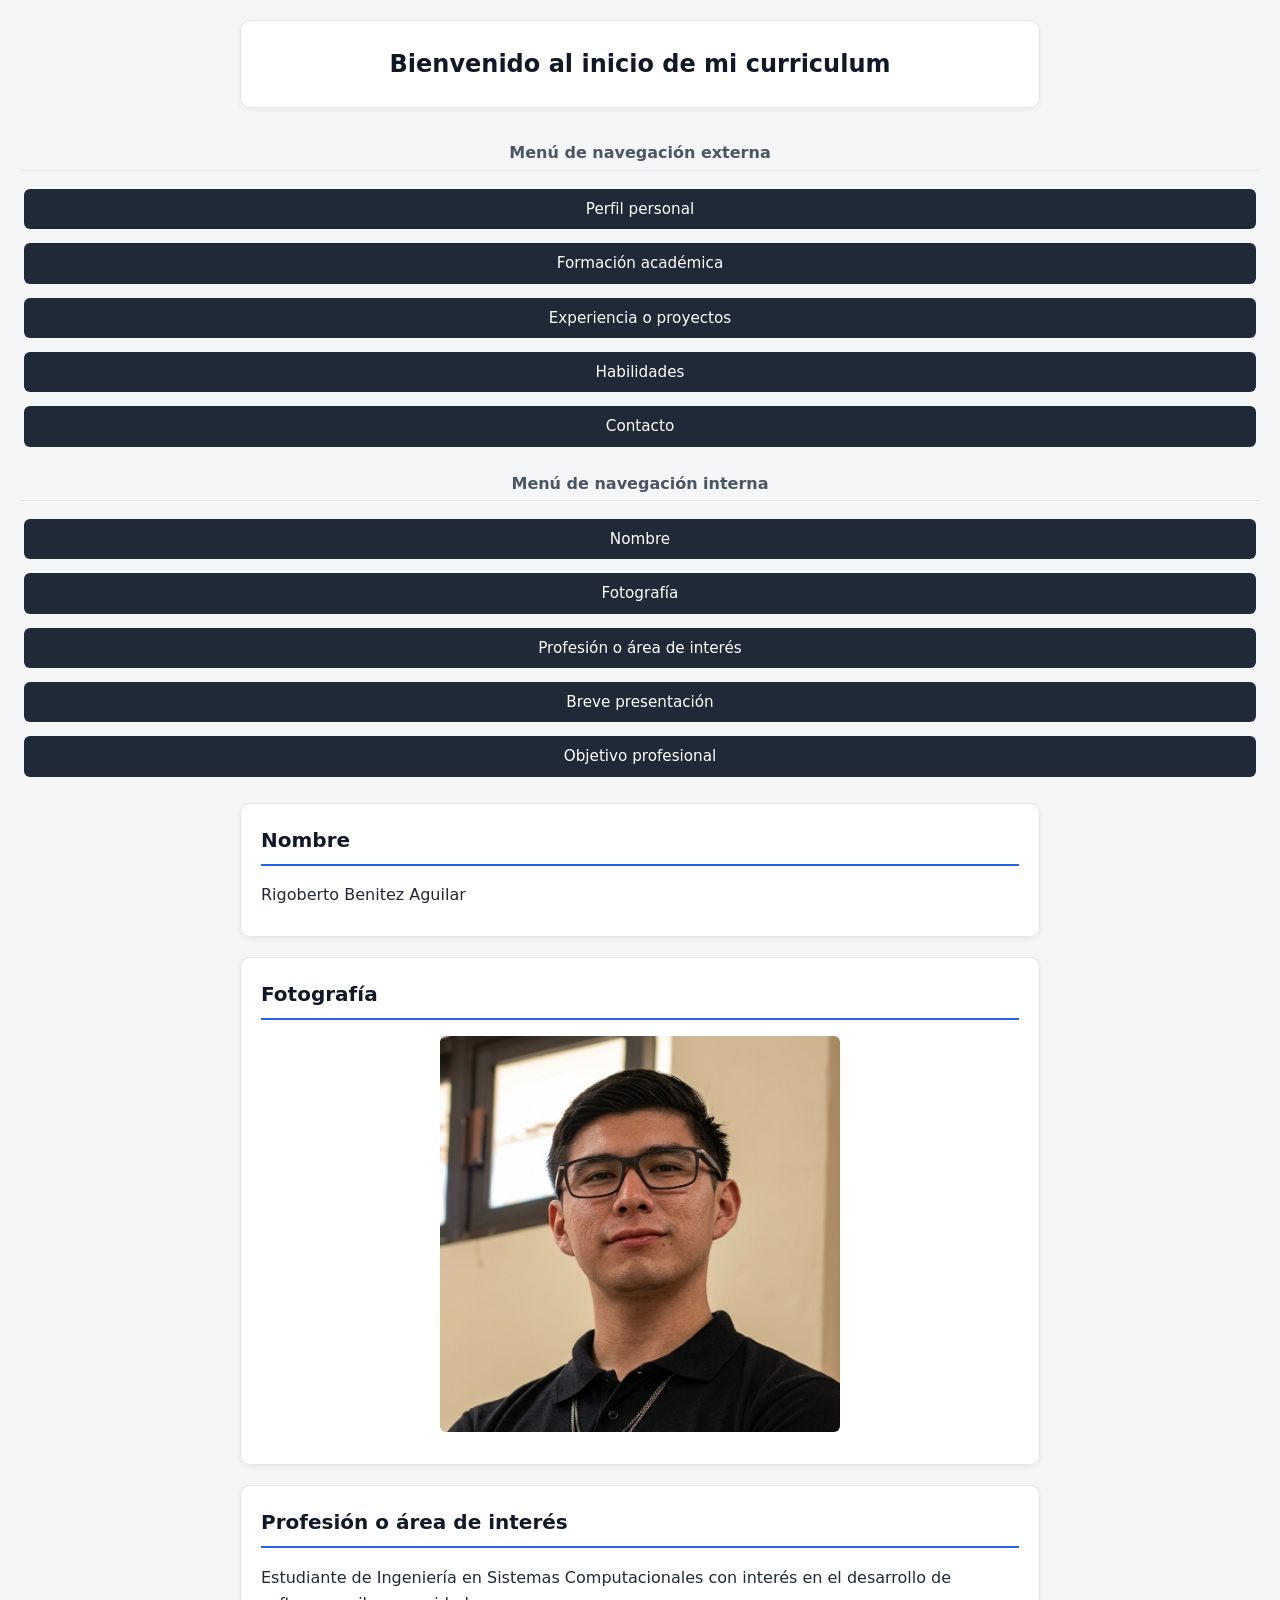
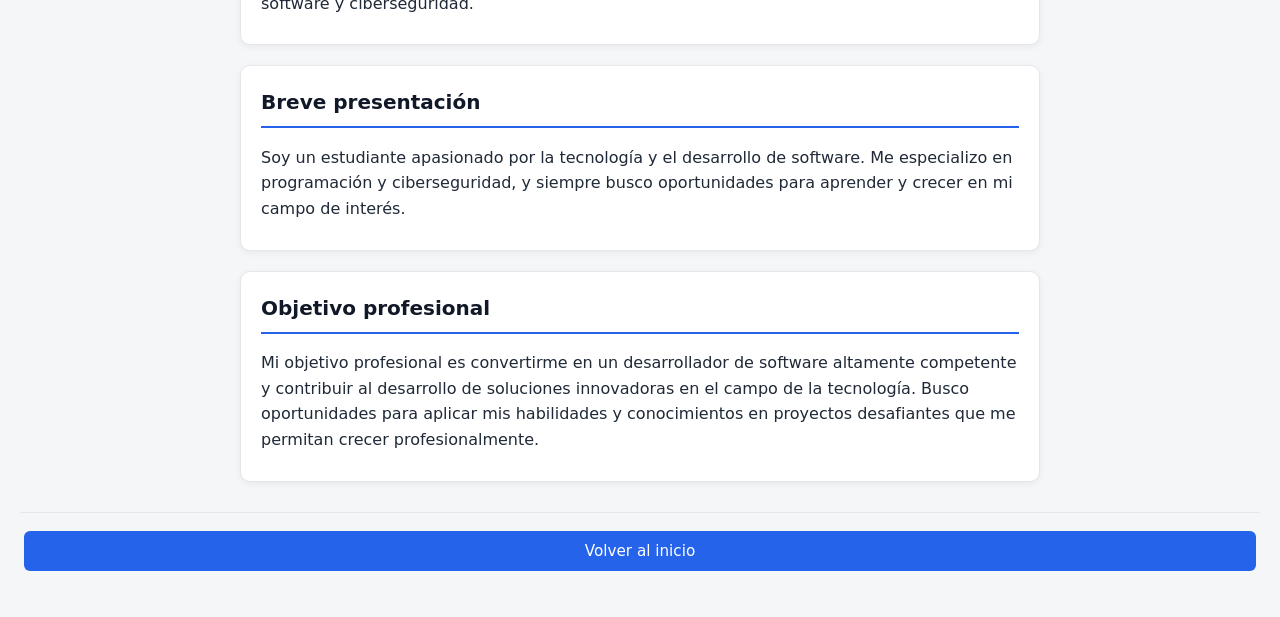
<file: index.html>
<!--
  ============================================================================
  ARCHIVO: index.html   →   Página de INICIO del curriculum
  ============================================================================

  ¿Qué es un archivo HTML?
  Es un archivo de texto que describe el CONTENIDO de una página web:
  los títulos, párrafos, imágenes, enlaces, etc.
  El "diseño" (colores, tamaños, espacios) NO está aquí: vive aparte,
  en el archivo  css/estilos.css.

  TRUCO PARA LEER HTML:
  Casi todo funciona como una "caja" que se abre y se cierra:

        <etiqueta>  contenido  </etiqueta>

  Algunas etiquetas van solas y no se cierran (por ejemplo <img>).

  Y algo importantísimo: puedes escribir COMENTARIOS como este bloque.
  El navegador los IGNORA por completo; son notas para las personas
  que leen el código. Un comentario de HTML se abre con "el signo menor que,
  un signo de admiración y dos guiones", y se cierra con "dos guiones y el
  signo mayor que". Así que estudia tranquilo: nada de lo que escribas
  dentro de un comentario afecta a la página.
  ============================================================================
-->

<!-- Le dice al navegador que este documento está escrito en HTML5 (la versión
     más moderna). Debe ser SIEMPRE la primera línea del archivo. -->
<!DOCTYPE html>

<!-- lang="es" avisa que el idioma del contenido es español. Lo usan los
     buscadores y los lectores de pantalla (programas que leen la web en voz
     alta para personas ciegas). -->
<html lang="es">

<head>
     <!-- El <head> contiene información SOBRE la página (no se ve directamente).
         Aquí van los datos que le explican al navegador cómo tratar el documento. -->

     <!-- charset="UTF-8" permite usar acentos y la letra "ñ" (á, é, í, ó, ú, ñ).
         Si quitas esta línea, verías símbolos raros como "Ã¡". -->
     <meta charset="UTF-8">

     <!-- viewport hace que la página se adapte al ancho de la pantalla del
         teléfono o la tablet. Sin esta línea, en un celular se vería diminuto. -->
     <meta name="viewport" content="width=device-width, initial-scale=1.0">

     <!-- MEJORA: estas dos etiquetas <meta> no se ven, pero ayudan a que los
         buscadores (Google) entiendan y muestren mejor la página.
         "description" es el resumen que aparece bajo el título en los resultados. -->
     <meta name="description"
          content="Curriculum vitae de Rigoberto Benitez Aguilar, estudiante de Ingeniería en Sistemas Computacionales interesado en desarrollo de software y ciberseguridad.">
     <meta name="author" content="Rigoberto Benitez Aguilar">

     <!-- <title> es el texto que aparece en la PESTAÑA del navegador (no en la
         página). MEJORA: ahora es más descriptivo que solo poner "Inicio". -->
     <title>Inicio | Curriculum de Rigoberto Benitez Aguilar</title>

     <!-- <link> conecta esta página con la hoja de estilos (el diseño).
         href="css/estilos.css"  → "busca el archivo estilos.css dentro de la
         carpeta css".  rel="stylesheet" → "esto es una hoja de estilos". -->
     <link rel="stylesheet" href="css/estilos.css">
</head>

<body>
     <!-- Aquí empieza TODO lo que el visitante ve en la pantalla. -->

     <!-- <header> = cabecera de la página (normalmente el título grande).
         class="tarjeta inicio" son "etiquetas" para aplicar estilos desde el CSS.
         id="inicio" es un nombre ÚNICO de esta sección; sirve para saltar aquí
         con un enlace interno. -->
     <header class="tarjeta inicio" id="inicio">
          <!-- <h1> es el título MÁS importante. Se recomienda usar solo un <h1> por
             página. Después habrá <h2>, <h3>... que son subtítulos. -->
          <h1>Bienvenido al inicio de mi curriculum</h1>
     </header>

     <!-- <nav> agrupa los enlaces de navegación (es decir, el "menú").
         MEJORA: quitamos la clase "btn" porque no existía en el CSS (no hacía
         nada) y añadimos aria-label, que describe el menú a los lectores de
         pantalla. -->
     <nav class="nav" aria-label="Menú de navegación del curriculum">
          <h2>Menú de navegación externa</h2>

          <!-- <a> es un ENLACE (link).  href="perfil.html" lleva a OTRA página del
             mismo sitio. (Lo que aparece entre las etiquetas es lo que se ve y
             en lo que se hace clic). -->
          <a href="perfil.html">Perfil personal</a>
          <a href="formacion.html">Formación académica</a>
          <a href="experiencia.html">Experiencia o proyectos</a>
          <a href="habilidades.html">Habilidades</a>
          <a href="contacto.html">Contacto</a>

          <h2>Menú de navegación interna</h2>

          <!-- Cuando el enlace empieza con "#" NO cambia de página: salta DENTRO de
             la misma página hasta el elemento que tenga ese id. Por ejemplo,
             href="#nombre" salta al <div id="nombre"> de más abajo. -->
          <a href="#nombre">Nombre</a>
          <a href="#fotografia">Fotografía</a>
          <a href="#profesion">Profesión o área de interés</a>
          <a href="#presentacion">Breve presentación</a>
          <a href="#objetivo">Objetivo profesional</a>
     </nav>

     <!-- <main> guarda el contenido PRINCIPAL de la página (lo más importante). -->
     <main>

          <!-- <div> es una "caja" genérica para agrupar cosas. Por sí sola no se
             ve; su utilidad es agrupar para darle estilo desde el CSS. -->
          <div class="tarjeta inicio" id="nombre">
               <h2>Nombre</h2>
               <!-- <p> es un PÁRRAFO de texto. -->
               <p>Rigoberto Benitez Aguilar</p>
          </div>

          <div class="tarjeta inicio" id="fotografia">
               <h2>Fotografía</h2>
               <!-- <img> muestra una imagen y NO tiene etiqueta de cierre.
                 src = de dónde sale el archivo de la imagen.
                 alt = texto alternativo: se muestra si la imagen no carga y
                       lo leen los lectores de pantalla (accesibilidad).
                 MEJORA: quitamos el atributo align="center" porque está OBSOLETO
                 (HTML5 ya no lo recomienda). Centrar la imagen ahora se hace con
                 CSS, en la regla ".tarjeta img" del archivo estilos.css. -->
               <img src="img/fotografia.jpg" alt="Foto de perfil de Rigoberto Benitez Aguilar" width="400">
          </div>

          <div class="tarjeta inicio" id="profesion">
               <h2>Profesión o área de interés</h2>
               <p>Estudiante de Ingeniería en Sistemas Computacionales
                    con interés en el desarrollo de software y ciberseguridad.
               </p>
          </div>

          <div class="tarjeta inicio" id="presentacion">
               <h2>Breve presentación</h2>
               <p>Soy un estudiante apasionado por la tecnología y el desarrollo
                    de software. Me especializo en programación y ciberseguridad,
                    y siempre busco oportunidades para aprender y crecer en mi
                    campo de interés.</p>
          </div>

          <div class="tarjeta inicio" id="objetivo">
               <h2>Objetivo profesional</h2>
               <p>Mi objetivo profesional es convertirme en un desarrollador de
                    software altamente competente y contribuir al desarrollo de
                    soluciones innovadoras en el campo de la tecnología.
                    Busco oportunidades para aplicar mis habilidades y conocimientos
                    en proyectos desafiantes que me permitan crecer profesionalmente.
               </p>
          </div>
     </main>

     <!-- <footer> es el pie de página: información que va al final.
         MEJORA: lo sacamos de <main>, porque <main> es solo para el contenido
         principal; el pie va aparte. -->
     <footer class="nav">
          <!-- Enlace interno que nos devuelve al principio de la página. -->
          <a href="#inicio">Volver al inicio</a>
     </footer>
</body>

</html>
</file>
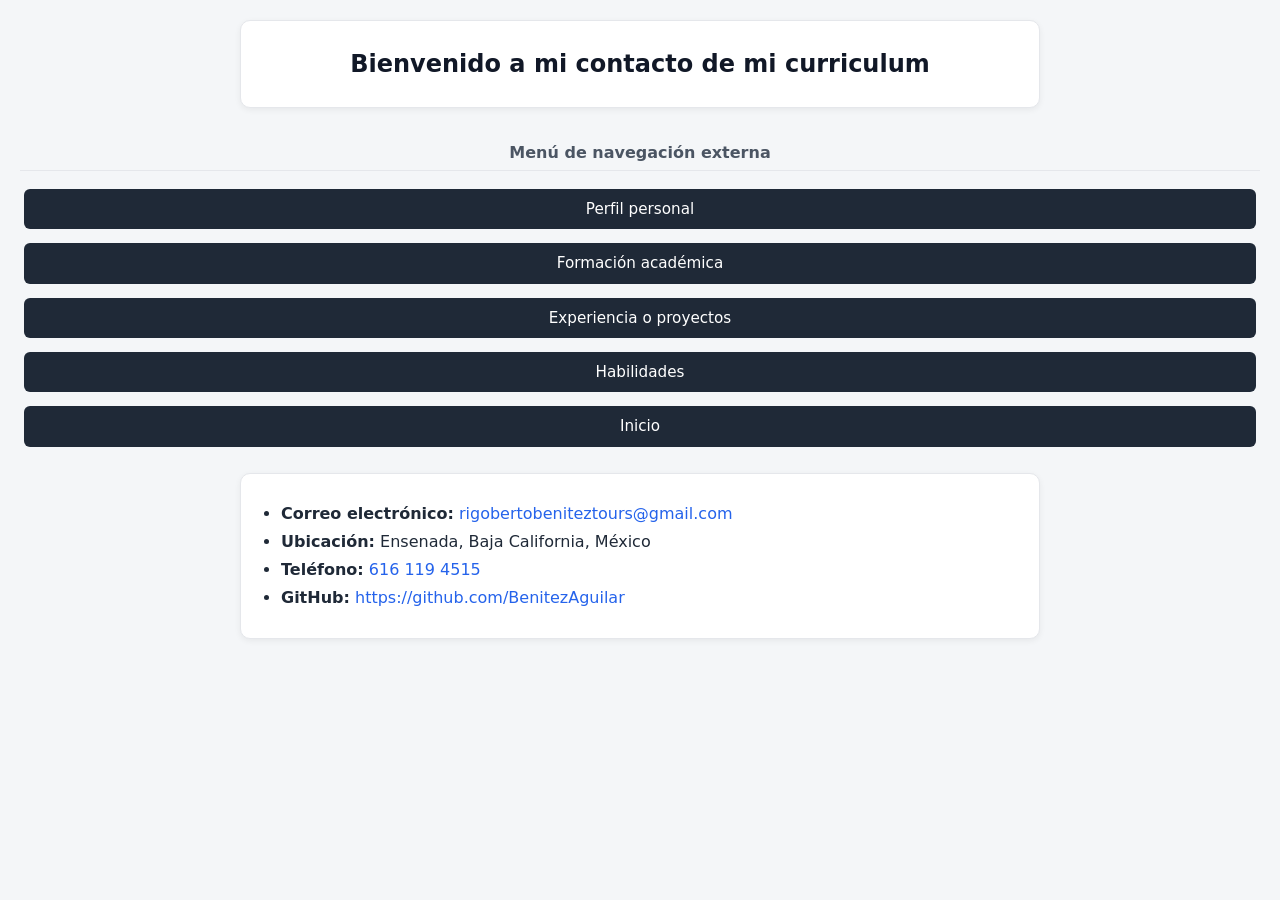
<file: contacto.html>
<!--
  ============================================================================
  ARCHIVO: contacto.html   →   Página "Contacto"
  ============================================================================

  Aquí aprendemos dos cosas nuevas:
    1) style="..." → es CSS escrito directamente en la etiqueta (estilo "inline").
    2) enlaces especiales como mailto:, tel: y https:// (explicados abajo).

  MEJORAS aplicadas:
     - El teléfono ahora es un enlace tel:, para que en el celular se pueda
       llamar con un toque.
     - El enlace a GitHub lleva rel="noopener": buena práctica de seguridad
       cuando un enlace apunta a otro sitio.
     - <main> para el contenido y menú con aria-label (sin la clase "btn").
  ============================================================================
-->

<!DOCTYPE html>
<html lang="es">

<head>
    <meta charset="UTF-8">
    <meta name="viewport" content="width=device-width, initial-scale=1.0">

    <!-- MEJORA: resumen para buscadores. -->
    <meta name="description" content="Datos de contacto de Rigoberto Benitez Aguilar: correo, ubicación, teléfono y GitHub.">
    <meta name="author" content="Rigoberto Benitez Aguilar">

    <title>Contacto | Curriculum de Rigoberto Benitez Aguilar</title>

    <link rel="stylesheet" href="css/estilos.css">
</head>

<body>
    <header class="tarjeta contacto">
        <h1>Bienvenido a mi contacto de mi curriculum</h1>
    </header>

    <nav class="nav" aria-label="Menú de navegación del curriculum">
        <h2>Menú de navegación externa</h2>
        <a href="perfil.html">Perfil personal</a>
        <a href="formacion.html">Formación académica</a>
        <a href="experiencia.html">Experiencia o proyectos</a>
        <a href="habilidades.html">Habilidades</a>
        <a href="index.html">Inicio</a>
    </nav>

    <main>
        <!-- El atributo style="line-height: 1.5;" es CSS escrito aquí mismo.
             line-height controla el espacio entre líneas de texto: 1.5 = una vez y
             media el tamaño de la letra. Es un estilo "inline" (en la propia etiqueta). -->
        <section class="tarjeta contacto" style="line-height: 1.5;">
            <!-- Lista de datos de contacto. -->
            <ul>
                <li>
                    <!-- <strong> pone el texto en NEGRITA (para resaltar). -->
                    <strong>Correo electrónico:</strong> 
                    <!-- href="mailto:..." abre el programa de correo del visitante
                         con un mensaje nuevo dirigido a esa dirección. -->
                    <a href="mailto:rigobertobeniteztours@gmail.com">rigobertobeniteztours@gmail.com</a>
                </li>
        
                <li>
                    <strong>Ubicación:</strong> 
                    Ensenada, Baja California, México
                </li>

                <li>
                    <strong>Teléfono:</strong> 
                    <!-- MEJORA: tel: convierte el número en un enlace que, en el
                         celular, abre la app de llamadas con el número ya puesto. -->
                    <a href="tel:+526161194515">616 119 4515</a>
                </li>
        
                <li>
                    <strong>GitHub:</strong> 
                    <!-- href="https://..." lleva a un sitio EXTERNO (fuera de este
                         proyecto). Por eso empieza con https://
                         MEJORA: target="_blank" lo abre en otra pestaña y
                         rel="noopener" es una medida de seguridad recomendada. -->
                    <a href="https://github.com/BenitezAguilar" target="_blank" rel="noopener">
                    https://github.com/BenitezAguilar
                    </a>
                </li>
            </ul>
        </section>
    </main>
</body>
</html>
</file>
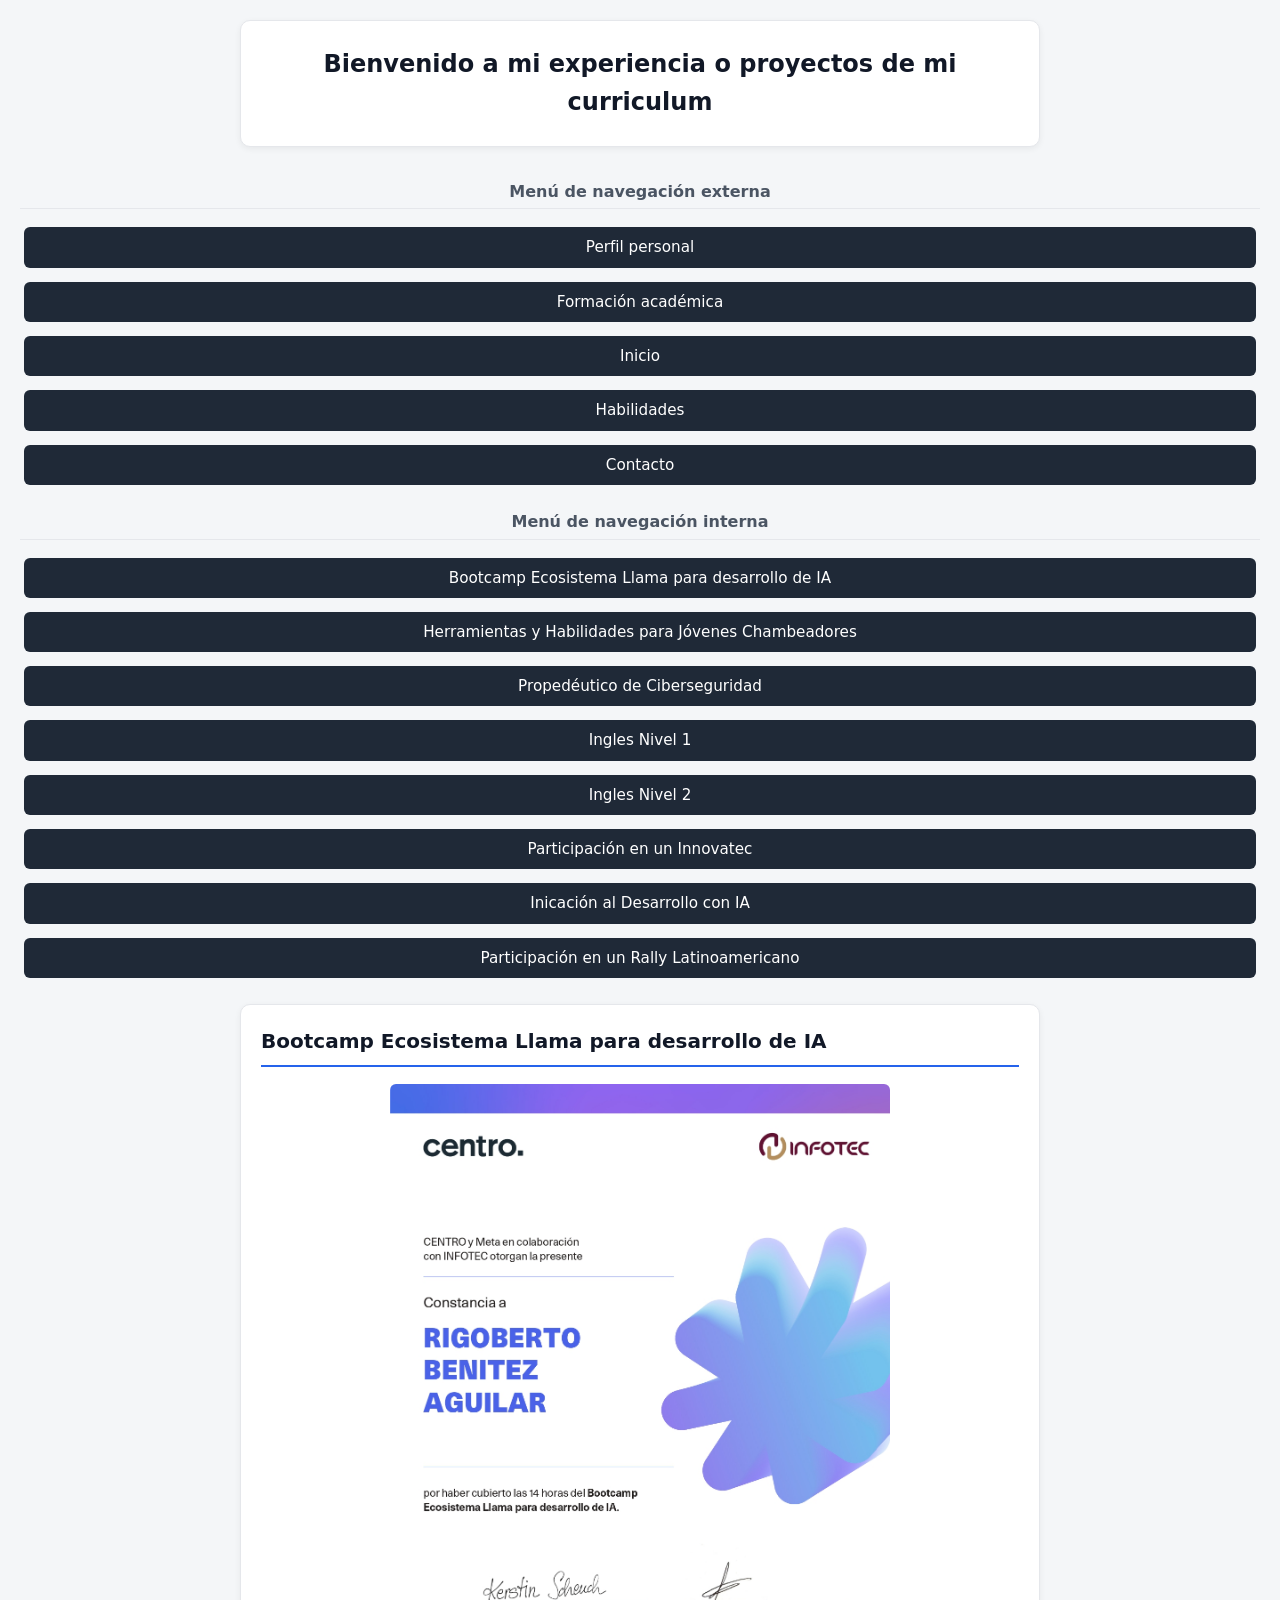
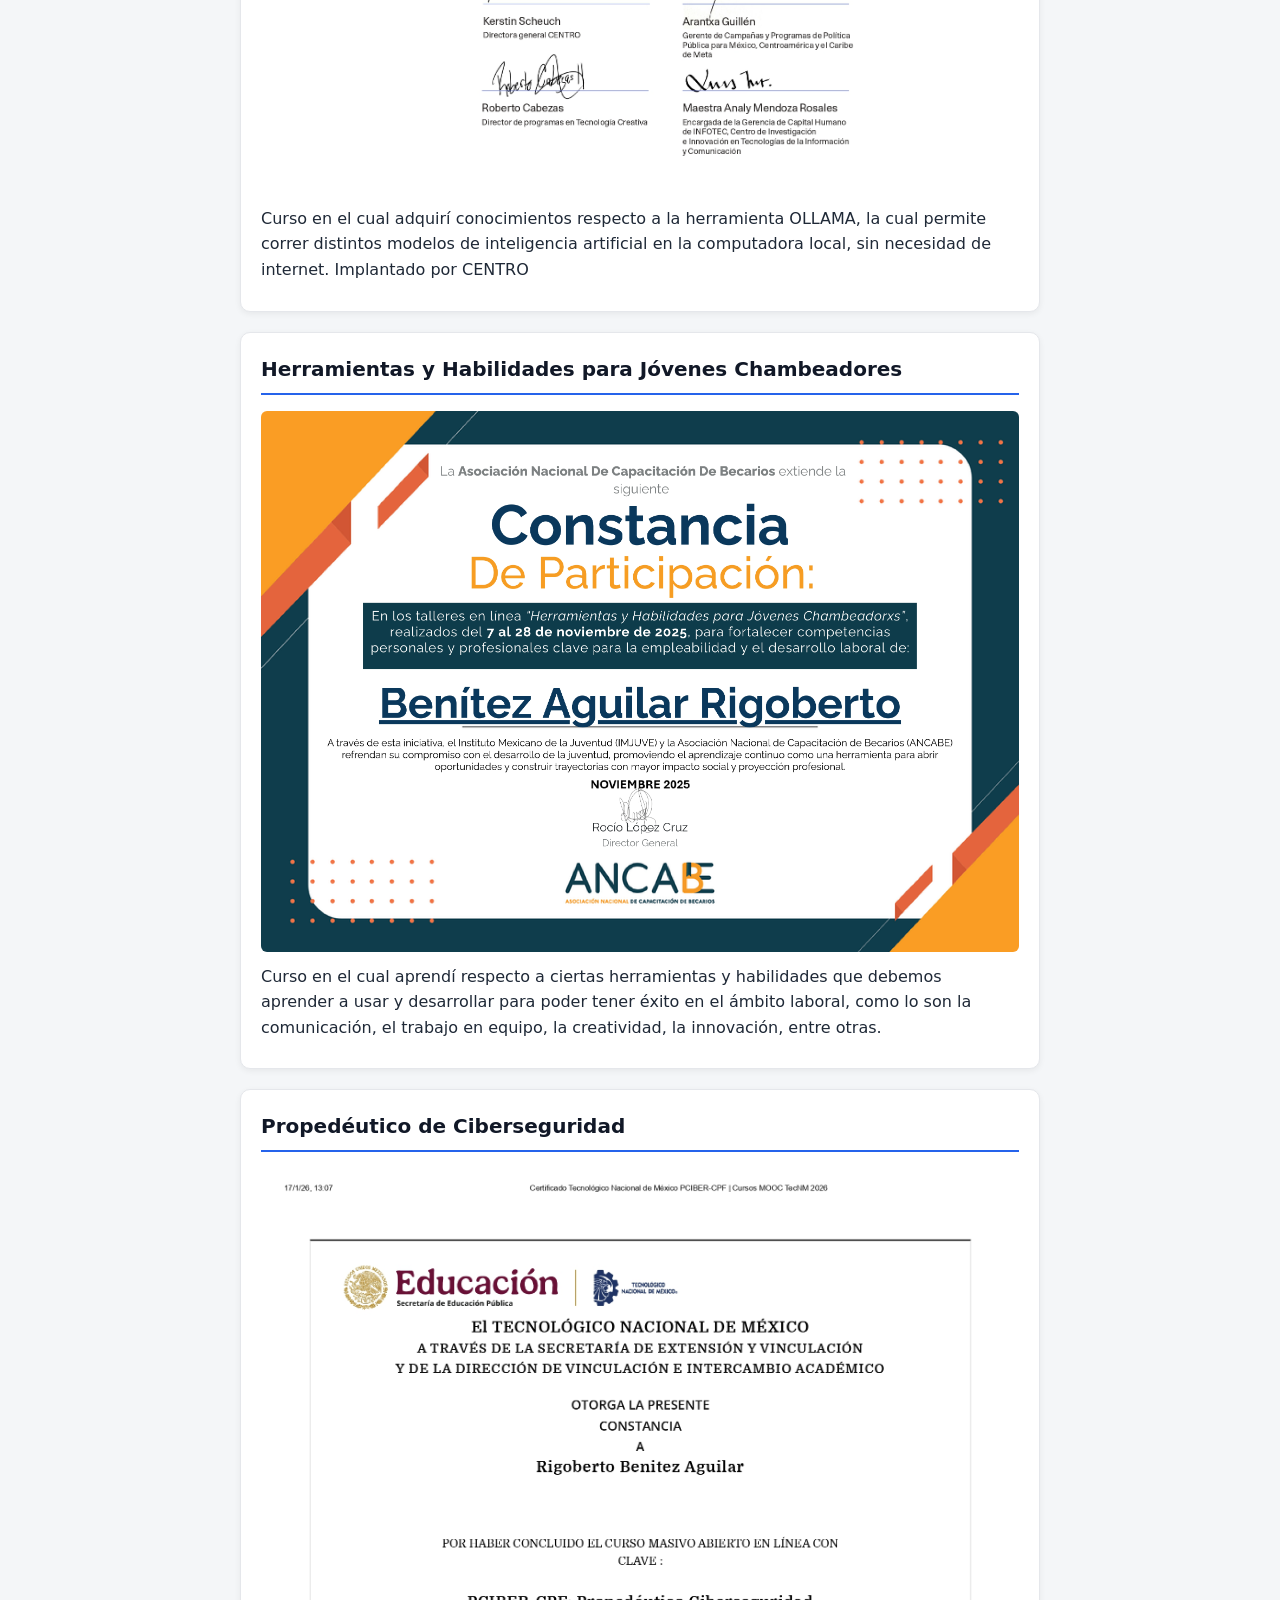
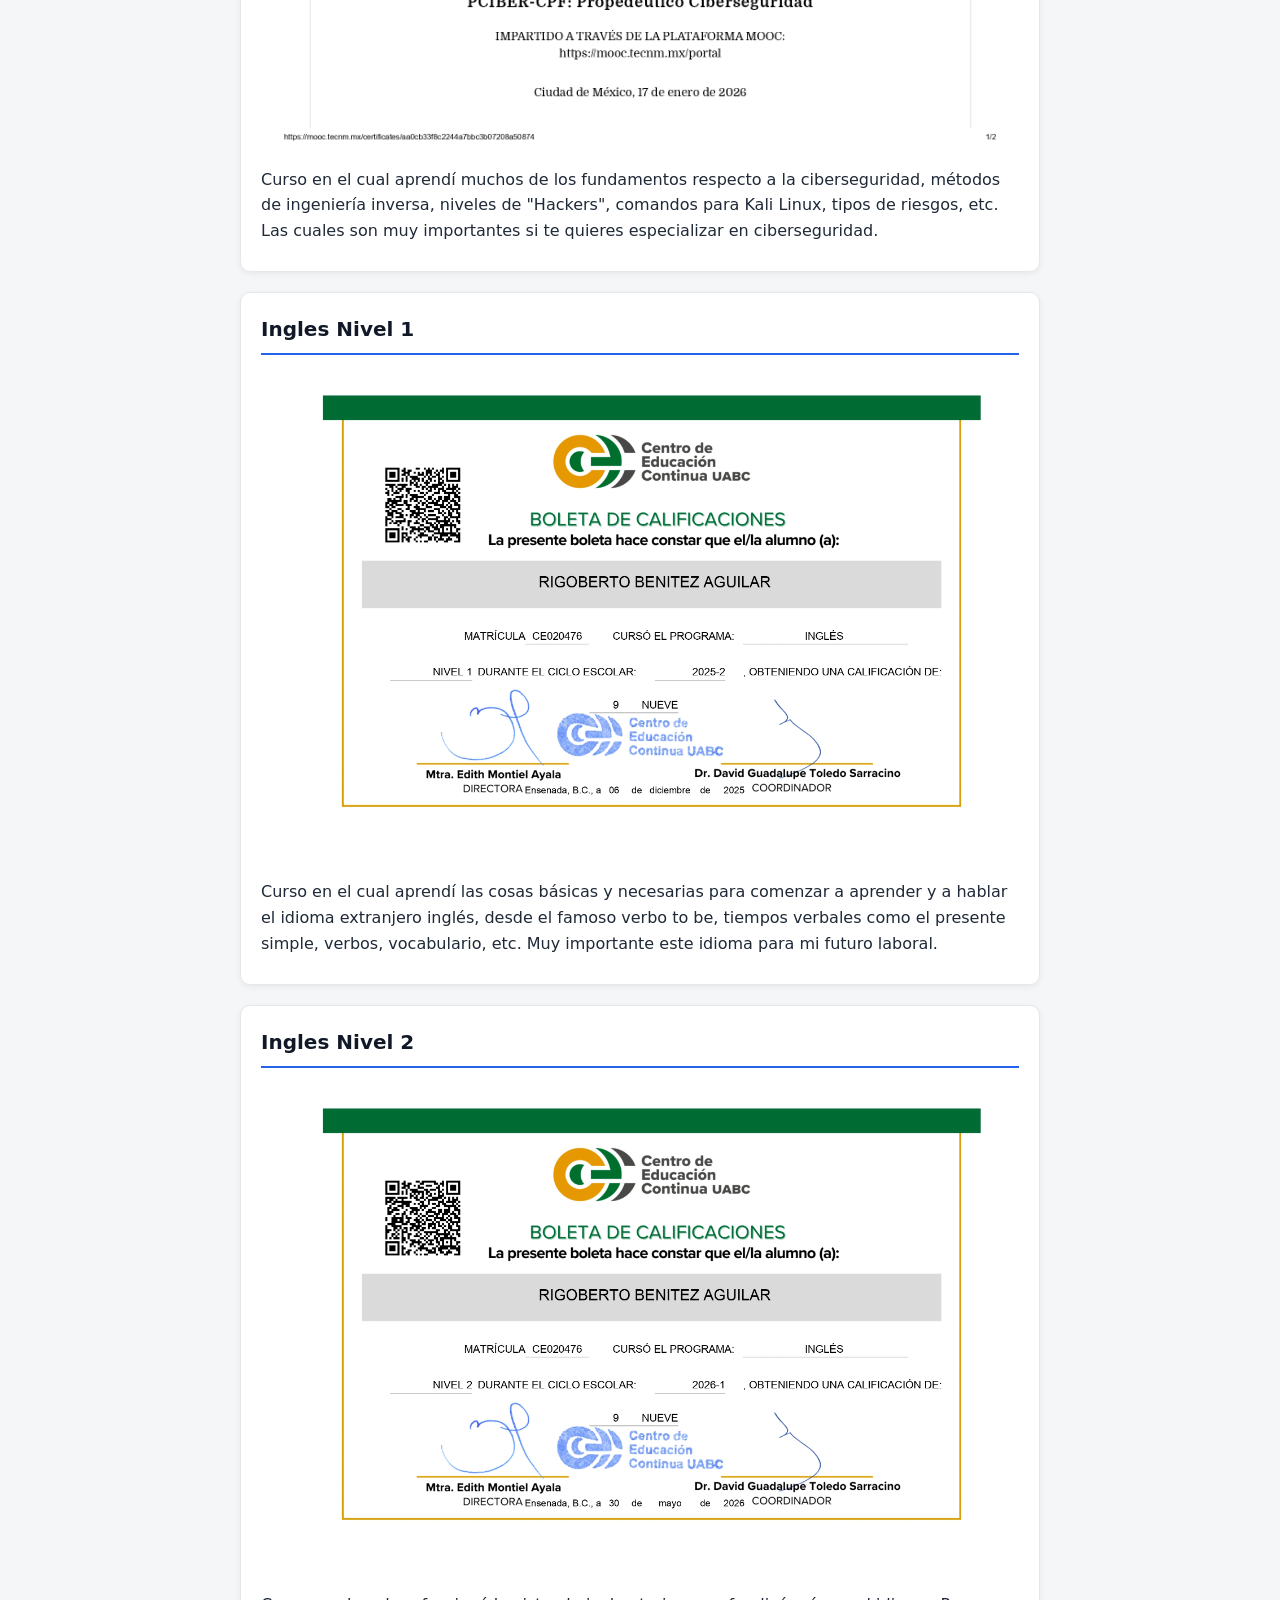
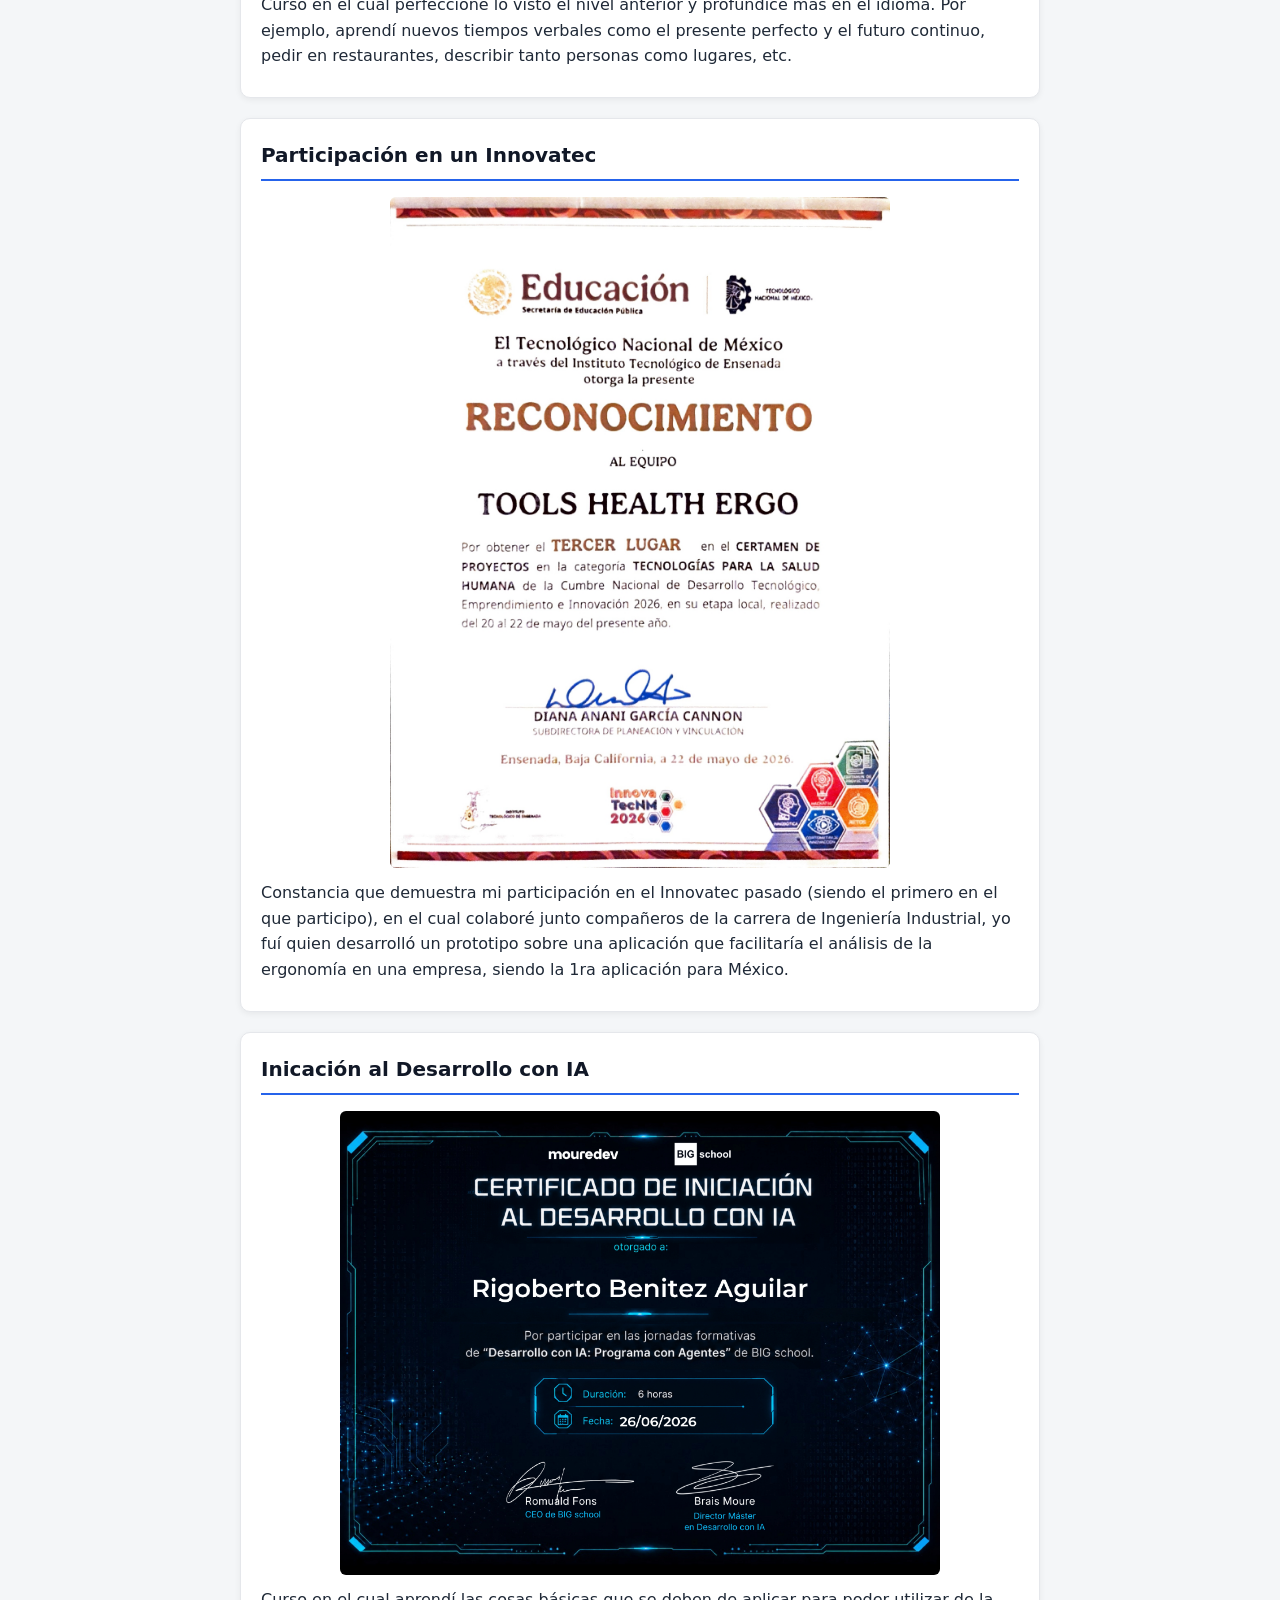
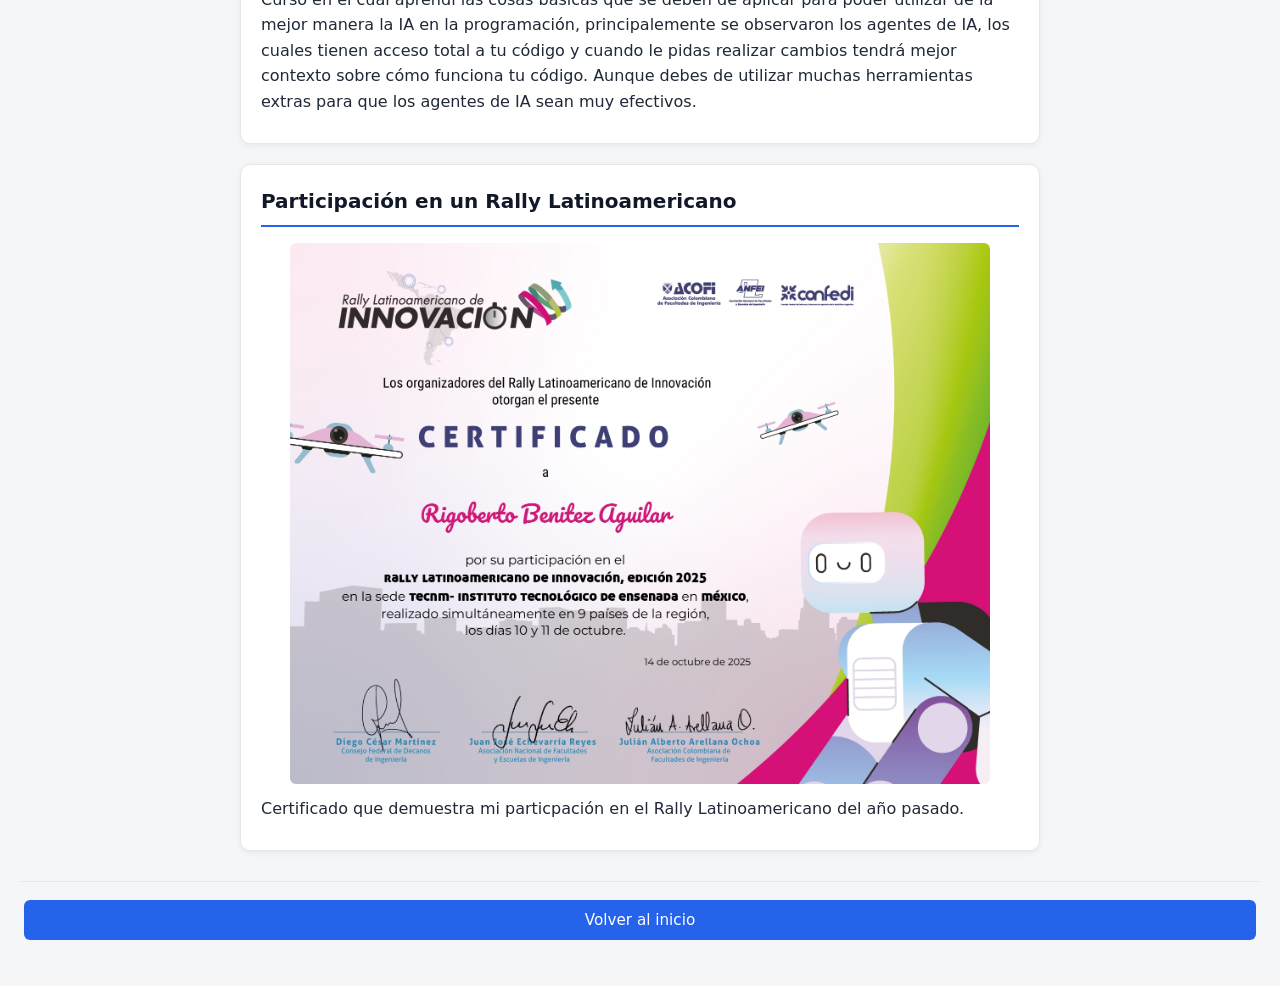
<file: experiencia.html>
<!--
  ============================================================================
  ARCHIVO: experiencia.html   →   Página "Experiencia y proyectos"
  ============================================================================

  Aquí cada curso o proyecto es una <section> con:
     - su propio id (para poder saltar a él desde el menú),
     - un <h2> con el nombre,
     - un <article> que contiene una imagen (<img>) y una descripción (<p>).

  MEJORAS aplicadas:
     - Quitado el atributo obsoleto align="center" de las imágenes.
     - Añadido loading="lazy": el navegador solo carga cada imagen cuando el
       usuario se acerca a ella (la página abre más rápido).
     - <main> para el contenido y <footer> fuera de <main>.
     - Menú con aria-label y sin la clase "btn".
  ============================================================================
-->

<!DOCTYPE html>
<html lang="es">

<head>
    <meta charset="UTF-8">
    <meta name="viewport" content="width=device-width, initial-scale=1.0">

    <!-- MEJORA: resumen para buscadores. -->
    <meta name="description" content="Cursos, certificados y proyectos de Rigoberto Benitez Aguilar en desarrollo con IA, ciberseguridad, inglés y más.">
    <meta name="author" content="Rigoberto Benitez Aguilar">

    <title>Experiencia y proyectos | Curriculum de Rigoberto Benitez Aguilar</title>

    <link rel="stylesheet" href="css/estilos.css">
</head>

<body>
    <header class="tarjeta experiencia" id="inicio">
        <h1>Bienvenido a mi experiencia o proyectos de mi curriculum</h1>
    </header>

    <nav class="nav" aria-label="Menú de navegación del curriculum">
        <h2>Menú de navegación externa</h2>
        <a href="perfil.html">Perfil personal</a>
        <a href="formacion.html">Formación académica</a>
        <a href="index.html">Inicio</a>
        <a href="habilidades.html">Habilidades</a>
        <a href="contacto.html">Contacto</a>

        <h2>Menú de navegación interna</h2>
        <!-- Cada enlace apunta al id de una de las secciones de abajo. -->
        <a href="#bootcamp">Bootcamp Ecosistema Llama para desarrollo de IA</a>
        <a href="#chambeadores">Herramientas y Habilidades para Jóvenes Chambeadores</a>
        <a href="#ciberseguridad">Propedéutico de Ciberseguridad</a>
        <a href="#ingles1">Ingles Nivel 1</a>
        <a href="#ingles2">Ingles Nivel 2</a>
        <a href="#innovatec">Participación en un Innovatec</a>
        <a href="#IA">Inicación al Desarrollo con IA</a>
        <a href="#rally">Participación en un Rally Latinoamericano</a>
    </nav>

    <main>
        <section class="tarjeta experiencia" id="bootcamp">
            <h2>Bootcamp Ecosistema Llama para desarrollo de IA</h2>
            <article>
                <!-- loading="lazy" = carga perezosa: la imagen se descarga solo
                     cuando está a punto de verse en pantalla. -->
                <img src="img/Bootcamp.jpg" alt="Constancia del Bootcamp Ecosistema Llama para desarrollo de IA"
                    width="500" loading="lazy">
                <p>Curso en el cual adquirí conocimientos respecto a la herramienta OLLAMA,
                    la cual permite correr distintos modelos de inteligencia artificial en la computadora local,
                    sin necesidad de internet. Implantado por CENTRO
                </p>
            </article>
        </section>

        <section class="tarjeta experiencia" id="chambeadores">
            <h2>Herramientas y Habilidades para Jóvenes Chambeadores</h2>
            <article>
                <img src="img/ConstanciaChambeadores.jpg" alt="Constancia de Herramientas y Habilidades para Jóvenes Chambeadores"
                    width="800" loading="lazy">
                <p>Curso en el cual aprendí respecto a ciertas herramientas y habilidades que debemos aprender a usar y
                    desarrollar para poder tener éxito en el ámbito laboral, como lo son la comunicación, el trabajo en
                    equipo, la creatividad, la innovación, entre otras.
                </p>
            </article>
        </section>

        <section class="tarjeta experiencia" id="ciberseguridad">
            <h2>Propedéutico de Ciberseguridad</h2>
            <article>
                <img src="img/ConstanciaMooc.jpg" alt="Constancia del Propedéutico de Ciberseguridad" width="800"
                    loading="lazy">
                <p>Curso en el cual aprendí muchos de los fundamentos respecto a la ciberseguridad, métodos de ingeniería
                    inversa, niveles de "Hackers", comandos para Kali Linux, tipos de riesgos, etc. Las cuales son muy
                    importantes si te quieres especializar en ciberseguridad.
                </p>
            </article>
        </section>

        <section class="tarjeta experiencia" id="ingles1">
            <h2>Ingles Nivel 1</h2>
            <article>
                <img src="img/Inglés1.jpg" alt="Constancia de Inglés Nivel 1" width="700" loading="lazy">
                <p>Curso en el cual aprendí las cosas básicas y necesarias para comenzar a aprender y a hablar el idioma
                    extranjero inglés,
                    desde el famoso verbo to be, tiempos verbales como el presente simple, verbos, vocabulario, etc. Muy
                    importante este
                    idioma para mi futuro laboral.
                </p>
            </article>
        </section>

        <section class="tarjeta experiencia" id="ingles2">
            <h2>Ingles Nivel 2</h2>
            <article>
                <img src="img/Inglés2.jpg" alt="Constancia de Inglés Nivel 2" width="700" loading="lazy">
                <p>Curso en el cual perfeccioné lo visto el nivel anterior y profundicé más en el idioma. Por ejemplo,
                    aprendí nuevos tiempos
                    verbales como el presente perfecto y el futuro continuo, pedir en restaurantes, describir tanto personas
                    como lugares, etc.
                </p>
            </article>
        </section>

        <section class="tarjeta experiencia" id="innovatec">
            <h2>Participación en un Innovatec</h2>
            <article>
                <img src="img/Innovatec.jpg" alt="Constancia de participación en un Innovatec" width="500" loading="lazy">
                <p>Constancia que demuestra mi participación en el Innovatec pasado (siendo el primero en el que participo),
                    en el cual
                    colaboré junto compañeros de la carrera de Ingeniería Industrial, yo fuí quien desarrolló un prototipo
                    sobre una aplicación
                    que facilitaría el análisis de la ergonomía en una empresa, siendo la 1ra aplicación para México.
                </p>
            </article>
        </section>

        <section class="tarjeta experiencia" id="IA">
            <h2>Inicación al Desarrollo con IA</h2>
            <article>
                <img src="img/Mouredev.jpg" alt="Constancia de Iniciación al Desarrollo con IA" width="600" loading="lazy">
                <p>Curso en el cual aprendí las cosas básicas que se deben de aplicar para poder utilizar de la mejor manera
                    la IA en la programación,
                    principalemente se observaron los agentes de IA, los cuales tienen acceso total a tu código y cuando le
                    pidas realizar cambios
                    tendrá mejor contexto sobre cómo funciona tu código. Aunque debes de utilizar muchas herramientas extras
                    para que los agentes
                    de IA sean muy efectivos.
                </p>
            </article>
        </section>

        <section class="tarjeta experiencia" id="rally">
            <h2>Participación en un Rally Latinoamericano</h2>
            <article>
                <img src="img/Rally.jpg" alt="Certificado de participación en un Rally Latinoamericano" width="700"
                    loading="lazy">
                <p>Certificado que demuestra mi particpación en el Rally Latinoamericano del año pasado.</p>
            </article>
        </section>
    </main>

    <footer class="nav">
        <a href="#inicio">Volver al inicio</a>
    </footer>
</body>
</html>
</file>
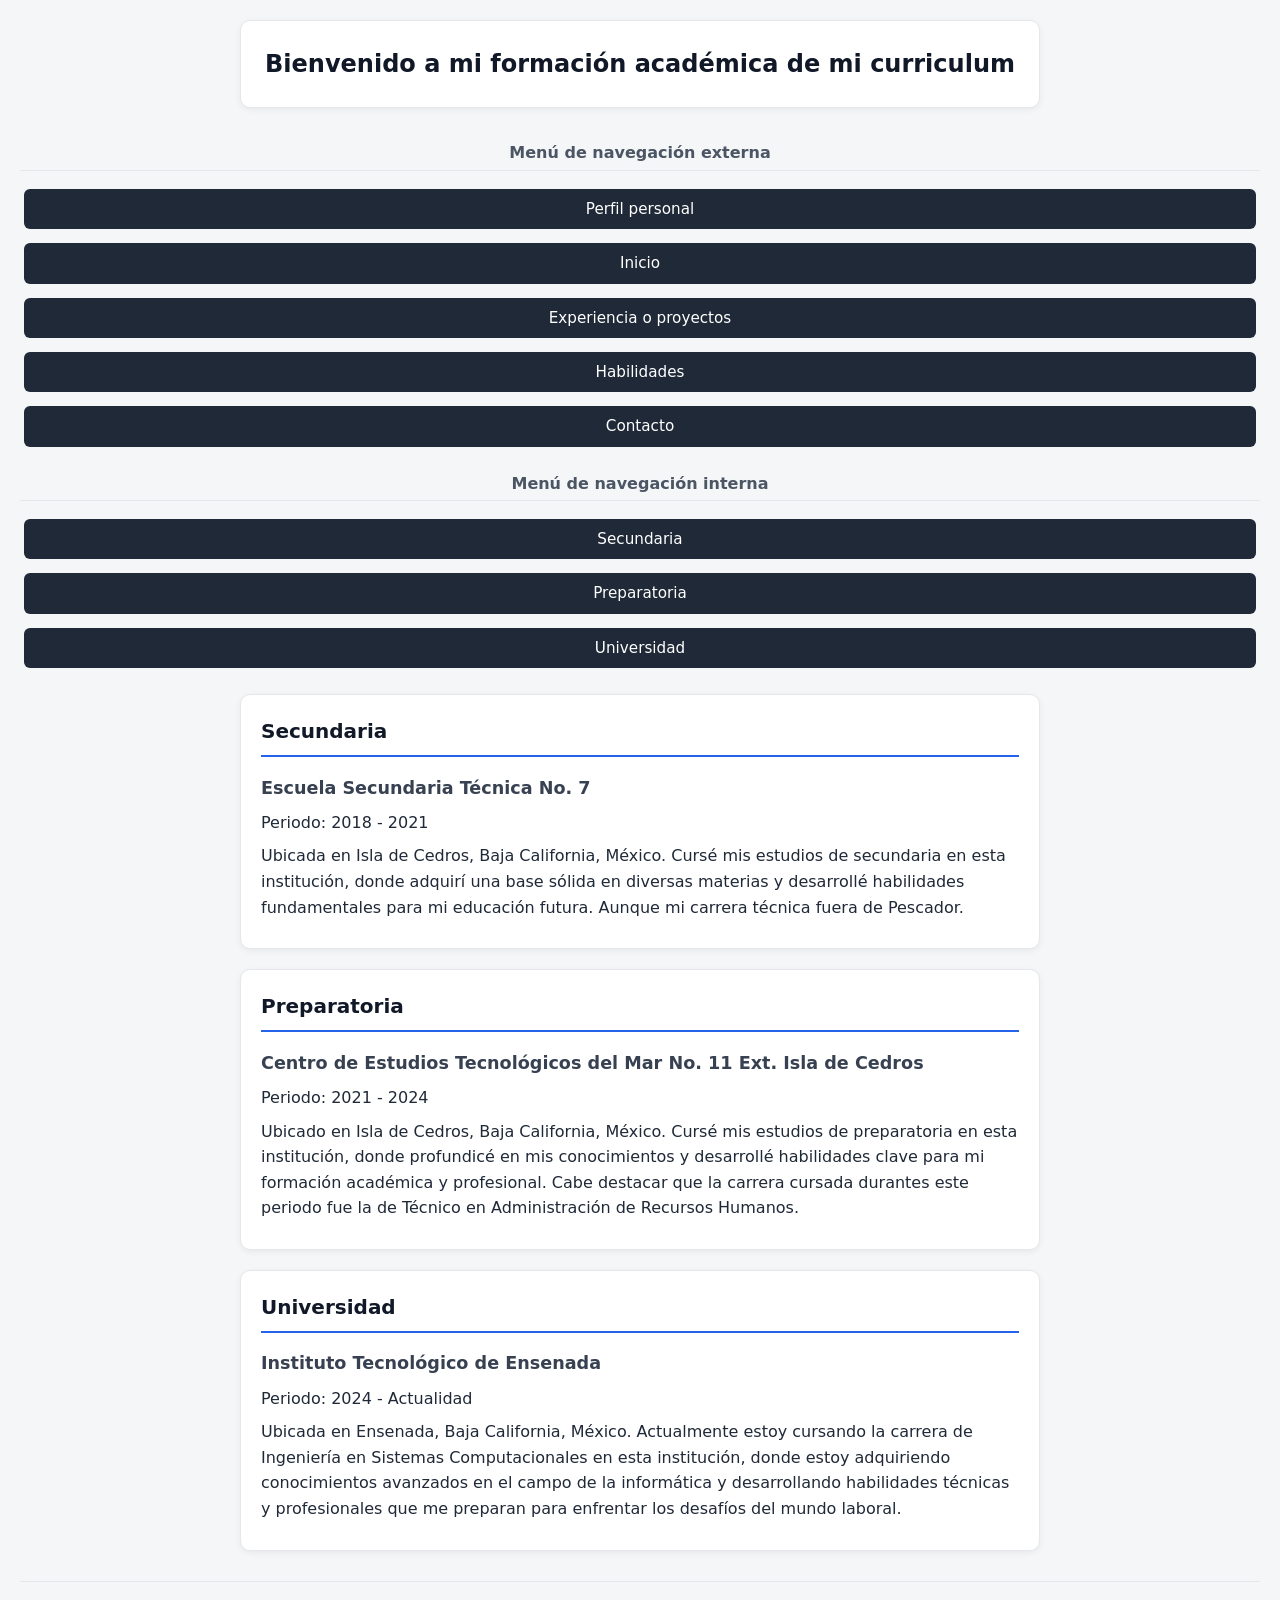
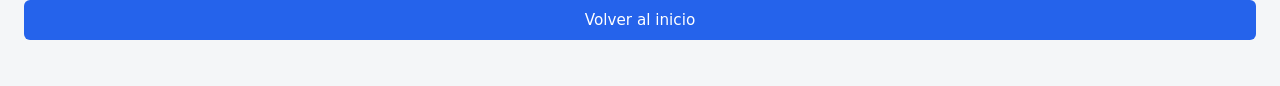
<file: formacion.html>
<!--
  ============================================================================
  ARCHIVO: formacion.html   →   Página "Formación académica" del curriculum
  ============================================================================

  Aquí se presenta la educación: secundaria, preparatoria y universidad.
  Fíjate que cada etapa es una <section> distinta, y dentro de cada una hay
  un <article> (una ficha que "se sostiene sola").

  MEJORAS aplicadas: <main> para el contenido, <footer> fuera de <main>,
  clase "btn" eliminada (no servía) y aria-label en el menú.
  ============================================================================
-->

<!DOCTYPE html>
<html lang="es">

<head>
    <!-- Datos de la página que el navegador necesita (no se ven). -->
    <meta charset="UTF-8">
    <meta name="viewport" content="width=device-width, initial-scale=1.0">

    <!-- MEJORA: resumen para buscadores. -->
    <meta name="description" content="Formación académica de Rigoberto Benitez Aguilar: secundaria, preparatoria y universidad.">
    <meta name="author" content="Rigoberto Benitez Aguilar">

    <title>Formación académica | Curriculum de Rigoberto Benitez Aguilar</title>

    <!-- Mismo diseño para todo el sitio. -->
    <link rel="stylesheet" href="css/estilos.css">
</head>

<body>
    <header class="tarjeta formacion" id="inicio">
        <h1>Bienvenido a mi formación académica de mi curriculum</h1>
    </header>

    <nav class="nav" aria-label="Menú de navegación del curriculum">
        <h2>Menú de navegación externa</h2>
        <a href="perfil.html">Perfil personal</a>
        <a href="index.html">Inicio</a>
        <a href="experiencia.html">Experiencia o proyectos</a>
        <a href="habilidades.html">Habilidades</a>
        <a href="contacto.html">Contacto</a>

        <h2>Menú de navegación interna</h2>
        <!-- Tres enlaces internos: uno por cada etapa educativa (los id de abajo). -->
        <a href="#secundaria">Secundaria</a>
        <a href="#preparatoria">Preparatoria</a>
        <a href="#universidad">Universidad</a>
    </nav>

    <!-- Contenido principal de la página. -->
    <main>
        <section class="tarjeta formacion" id="secundaria">
            <h2>Secundaria</h2>

            <!-- <article> es un contenido que "se sostiene por sí solo" (como una
                 noticia o una ficha). Aquí agrupa los datos de una etapa escolar. -->
            <article>
                <!-- <h3> es un subtítulo de menor nivel que <h2>. -->
                <h3>Escuela Secundaria Técnica No. 7</h3>
                <p>Periodo: 2018 - 2021</p>
                <p>Ubicada en Isla de Cedros, Baja California, México. Cursé mis estudios
                    de secundaria en esta institución, donde adquirí una base sólida en diversas
                    materias y desarrollé habilidades fundamentales para mi educación futura.
                    Aunque mi carrera técnica fuera de Pescador.</p>
            </article>
        </section>

        <section class="tarjeta formacion" id="preparatoria">
            <h2>Preparatoria</h2>
            <article>
                <h3>Centro de Estudios Tecnológicos del Mar No. 11 Ext. Isla de Cedros</h3>
                <p>Periodo: 2021 - 2024</p>
                <p>Ubicado en Isla de Cedros, Baja California, México. Cursé mis estudios de preparatoria en esta
                    institución, donde profundicé en mis conocimientos y desarrollé habilidades clave para mi formación
                    académica y profesional. Cabe destacar que la carrera cursada durantes este periodo fue la de Técnico
                    en Administración de Recursos Humanos.</p>
            </article>
        </section>

        <section class="tarjeta formacion" id="universidad">
            <h2>Universidad</h2>
            <article>
                <h3>Instituto Tecnológico de Ensenada</h3>
                <p>Periodo: 2024 - Actualidad</p>
                <p>Ubicada en Ensenada, Baja California, México. Actualmente estoy cursando la carrera de Ingeniería
                    en Sistemas Computacionales en esta institución, donde estoy adquiriendo conocimientos avanzados
                    en el campo de la informática y desarrollando habilidades técnicas y profesionales que me preparan
                    para enfrentar los desafíos del mundo laboral.</p>
            </article>
        </section>
    </main>

    <footer class="nav">
        <a href="#inicio">Volver al inicio</a>
    </footer>
</body>
</html>
</file>
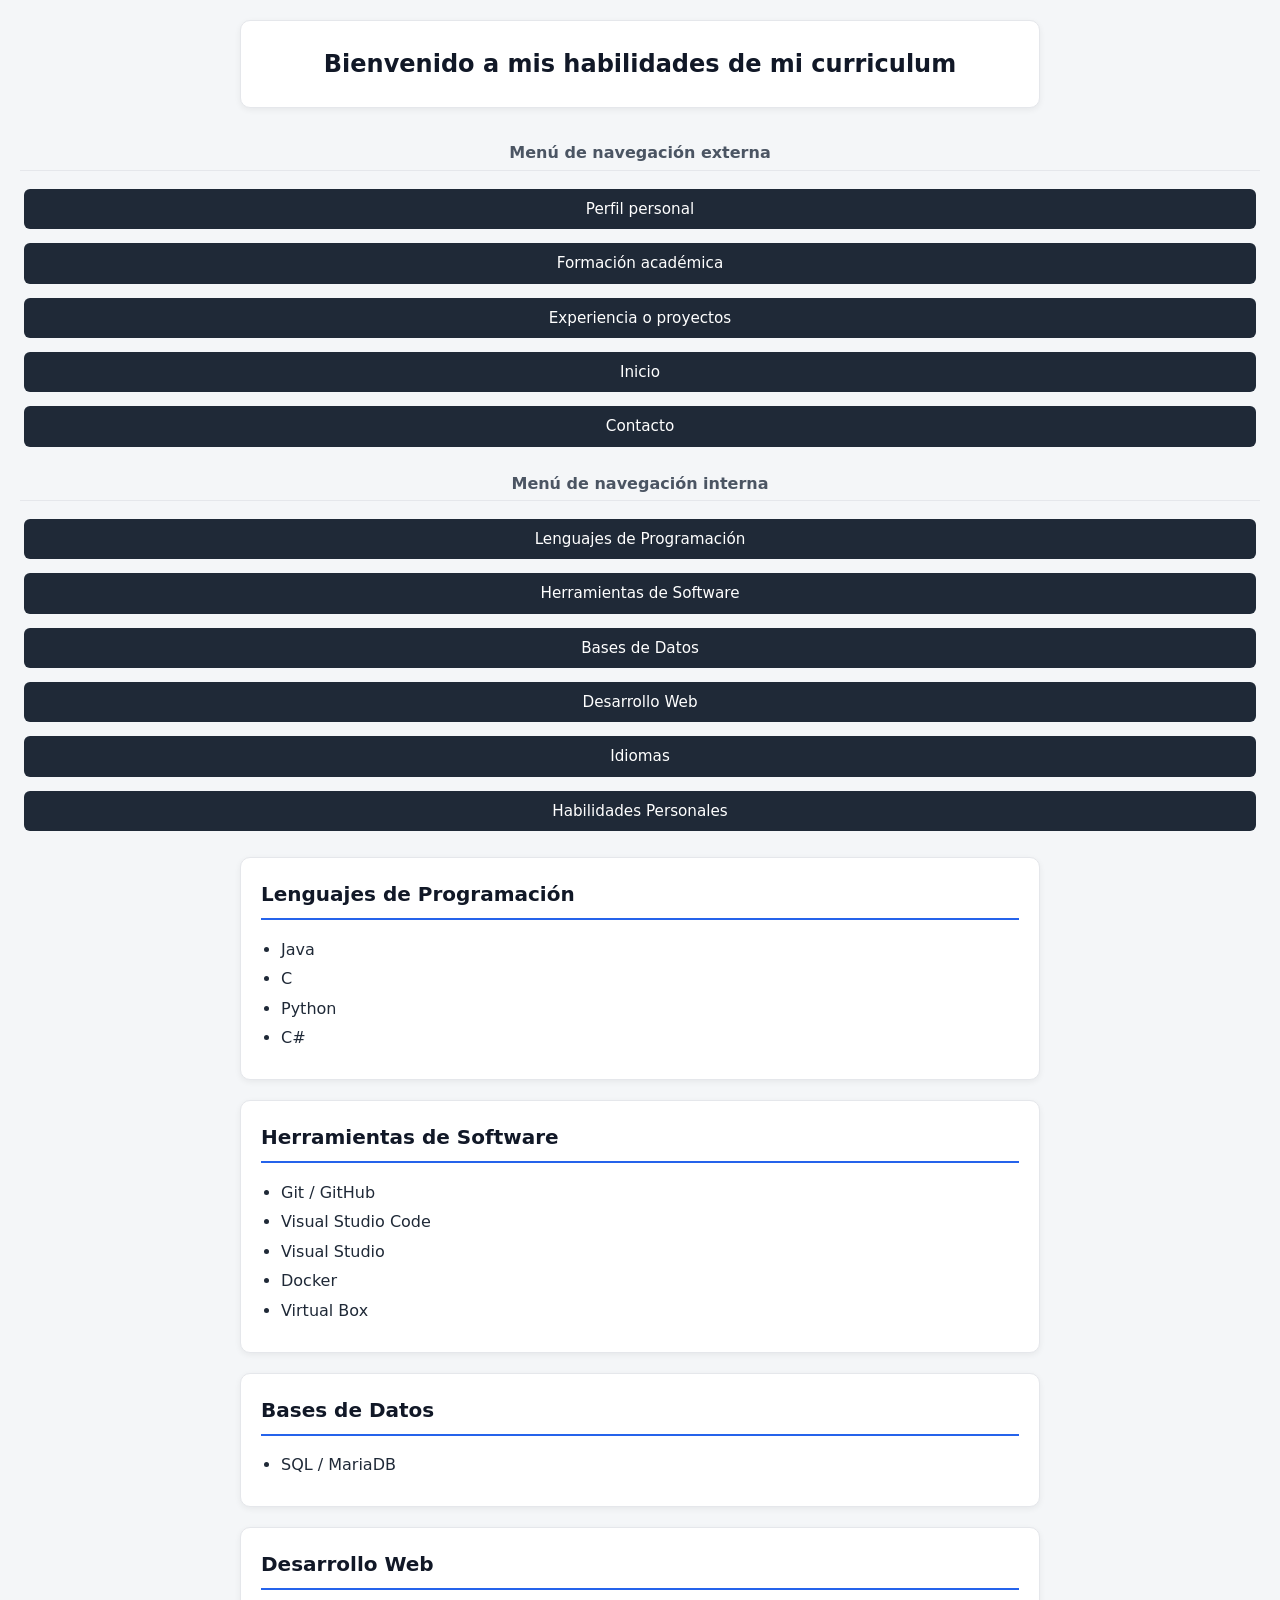
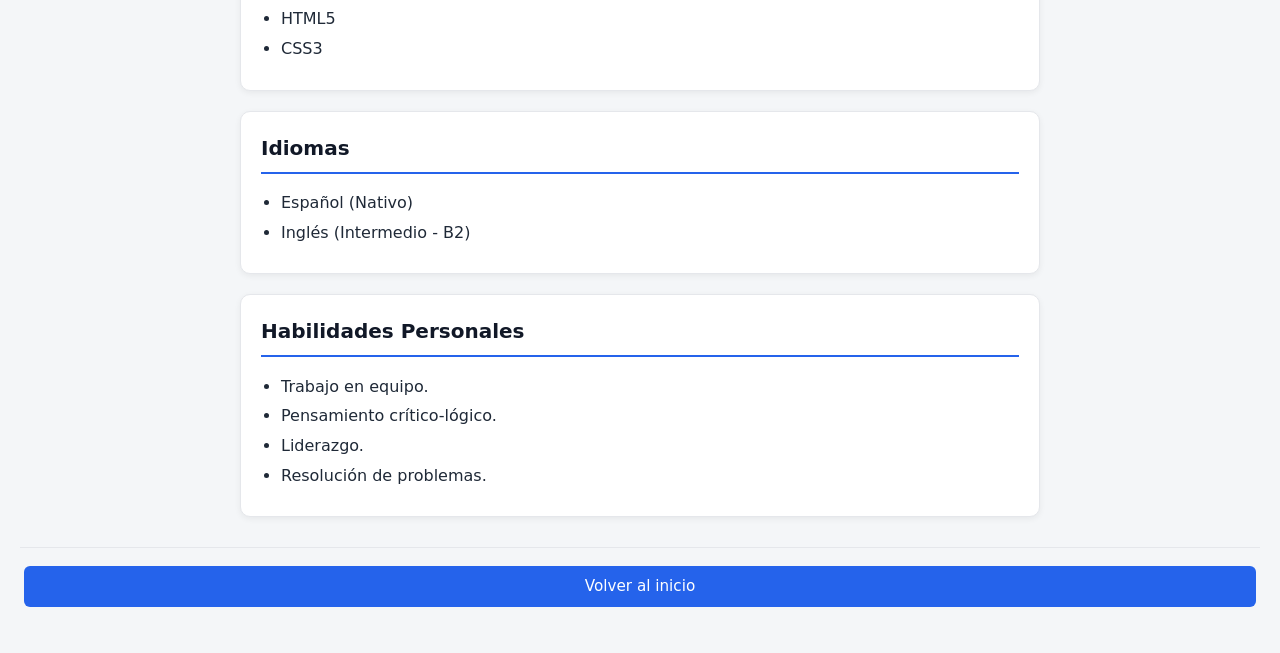
<file: habilidades.html>
<!--
  ============================================================================
  ARCHIVO: habilidades.html   →   Página "Habilidades"
  ============================================================================

  Aquí presentamos listas. En HTML una lista con viñetas se hace con:
        <ul>                      →  "unordered list" (lista sin orden)
            <li> elemento 1 </li> →  "list item" (cada elemento)
            <li> elemento 2 </li>
        </ul>

  MEJORAS aplicadas:
     - En "Desarrollo Web" había una <section> metida dentro de otra <section>
       (raro y sin sentido). Ahora queda igual que las demás: solo la <ul>.
     - <main> para el contenido y <footer> fuera de <main>.
     - Menú con aria-label y sin la clase "btn".
  ============================================================================
-->

<!DOCTYPE html>
<html lang="es">

<head>
    <meta charset="UTF-8">
    <meta name="viewport" content="width=device-width, initial-scale=1.0">

    <!-- MEJORA: resumen para buscadores. -->
    <meta name="description" content="Habilidades de Rigoberto Benitez Aguilar: lenguajes de programación, herramientas, bases de datos, desarrollo web e idiomas.">
    <meta name="author" content="Rigoberto Benitez Aguilar">

    <title>Habilidades | Curriculum de Rigoberto Benitez Aguilar</title>

    <link rel="stylesheet" href="css/estilos.css">
</head>

<body>
    <header class="tarjeta habilidades" id="inicio">
        <h1>Bienvenido a mis habilidades de mi curriculum</h1>
    </header>

    <nav class="nav" aria-label="Menú de navegación del curriculum">
        <h2>Menú de navegación externa</h2>
        <a href="perfil.html">Perfil personal</a>
        <a href="formacion.html">Formación académica</a>
        <a href="experiencia.html">Experiencia o proyectos</a>
        <a href="index.html">Inicio</a>
        <a href="contacto.html">Contacto</a>

        <h2>Menú de navegación interna</h2>
        <a href="#lenguajes">Lenguajes de Programación</a>
        <a href="#herramientas">Herramientas de Software</a>
        <a href="#bd">Bases de Datos</a>
        <a href="#web">Desarrollo Web</a>
        <a href="#idiomas">Idiomas</a>
        <a href="#personales">Habilidades Personales</a>
    </nav>

    <main>
        <section class="tarjeta habilidades" id="lenguajes">
            <h2>Lenguajes de Programación</h2>
            <article>
                <!-- <ul> crea la lista con viñetas; cada <li> es un elemento. -->
                <ul>
                    <li>Java</li>
                    <li>C</li>
                    <li>Python</li>
                    <li>C#</li>
                </ul>
            </article>
        </section>

        <section class="tarjeta habilidades" id="herramientas">
            <h2>Herramientas de Software</h2>
            <article>
                <ul>
                    <li>Git / GitHub</li>
                    <li>Visual Studio Code</li>
                    <li>Visual Studio</li>
                    <li>Docker</li>
                    <li>Virtual Box</li>
                </ul>
            </article>
        </section>

        <section class="tarjeta habilidades" id="bd">
            <h2>Bases de Datos</h2>
            <article>
                <ul>
                    <li>SQL / MariaDB</li>
                </ul>
            </article>
        </section>

        <section class="tarjeta habilidades" id="web">
            <h2>Desarrollo Web</h2>
            <!-- Antes aquí había una <section> de más; la quitamos para que quede
                 igual que el resto (el <ul> directamente dentro de la <section>). -->
            <ul>
                <li>HTML5</li>
                <li>CSS3</li>
            </ul>
        </section>

        <section class="tarjeta habilidades" id="idiomas">
            <h2>Idiomas</h2>
            <article>
                <ul>
                    <li>Español (Nativo)</li>
                    <li>Inglés (Intermedio - B2)</li>
                </ul>
            </article>
        </section>

        <!-- MEJORA: este id antes era "habilidades", igual que la clase de la
             página. Lo cambiamos a "personales" para que sea más claro y no se
             confunda con el nombre de la clase. -->
        <section class="tarjeta habilidades" id="personales">
            <h2>Habilidades Personales</h2>
            <article>
                <ul>
                    <li>Trabajo en equipo.</li>
                    <li>Pensamiento crítico-lógico.</li>
                    <li>Liderazgo.</li>
                    <li>Resolución de problemas.</li>
                </ul>
            </article>
        </section>
    </main>

    <footer class="nav">
        <a href="#inicio">Volver al inicio</a>
    </footer>
</body>
</html>
</file>
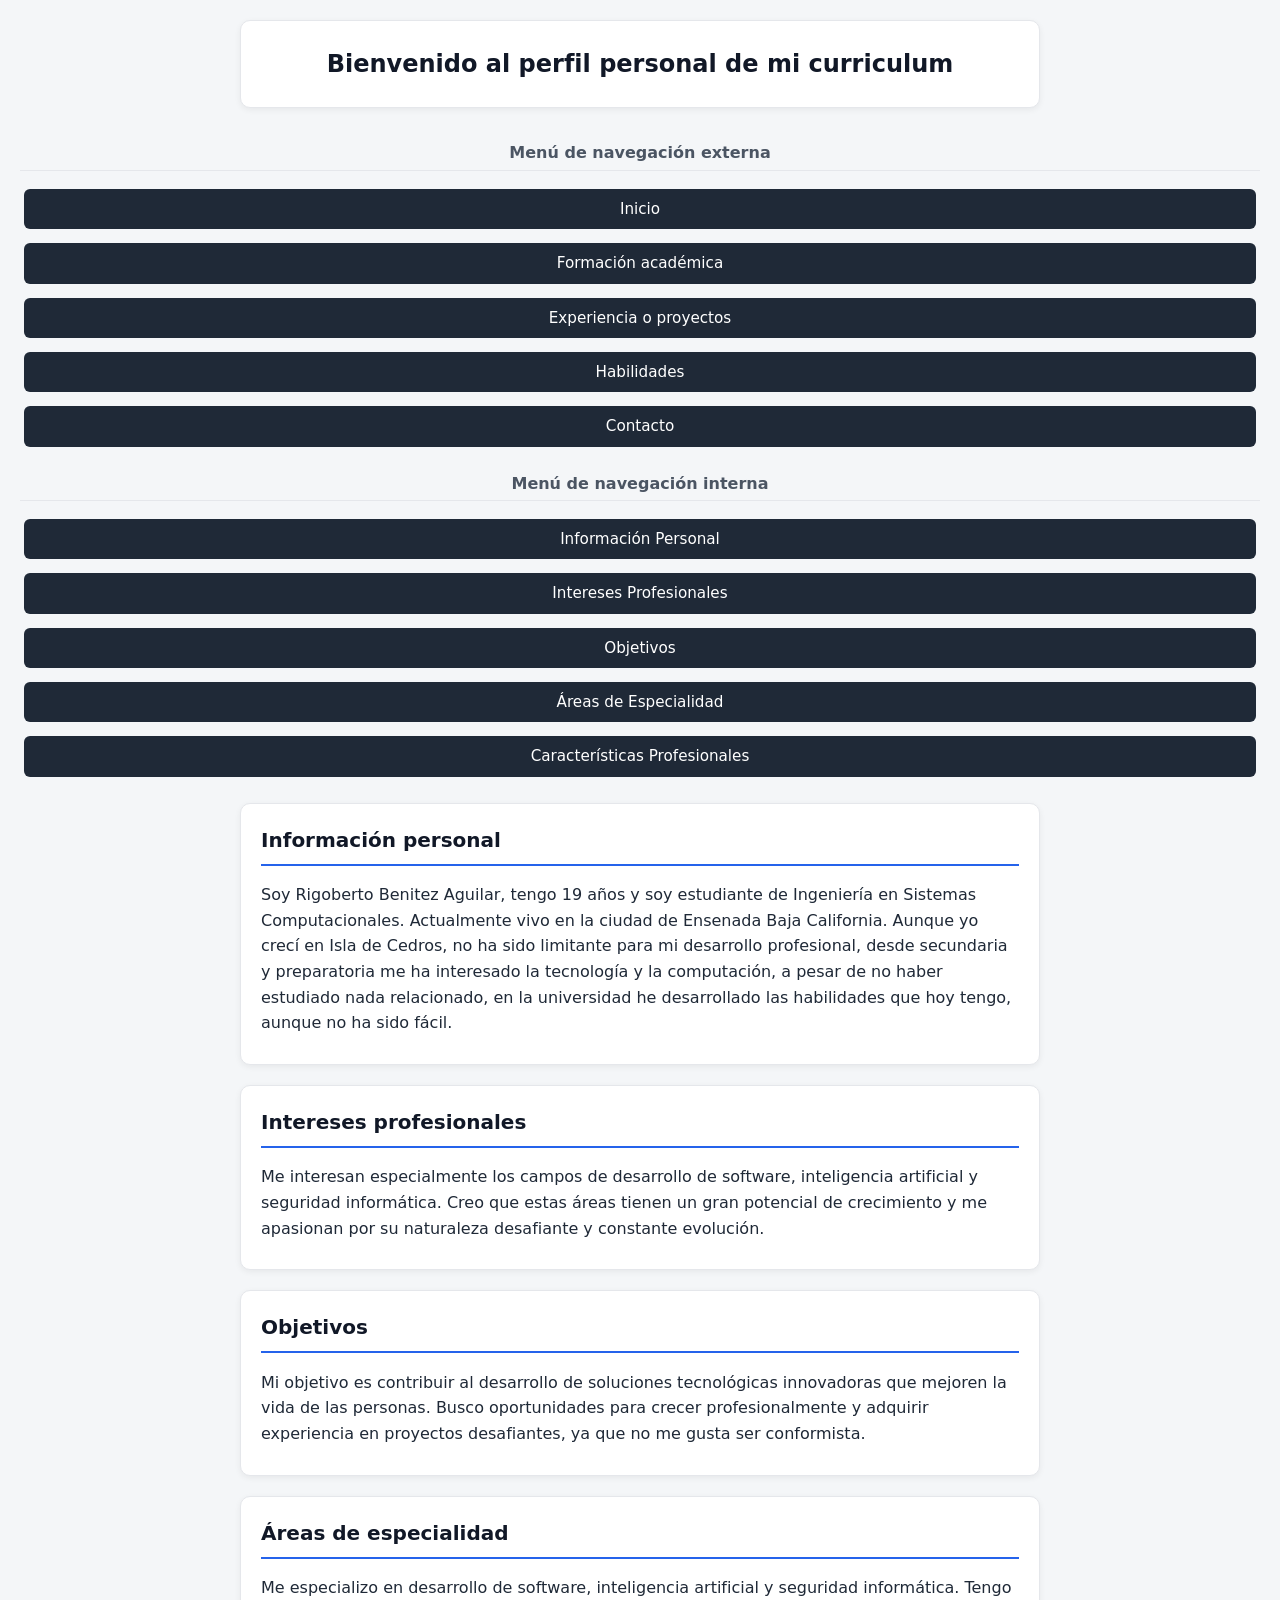
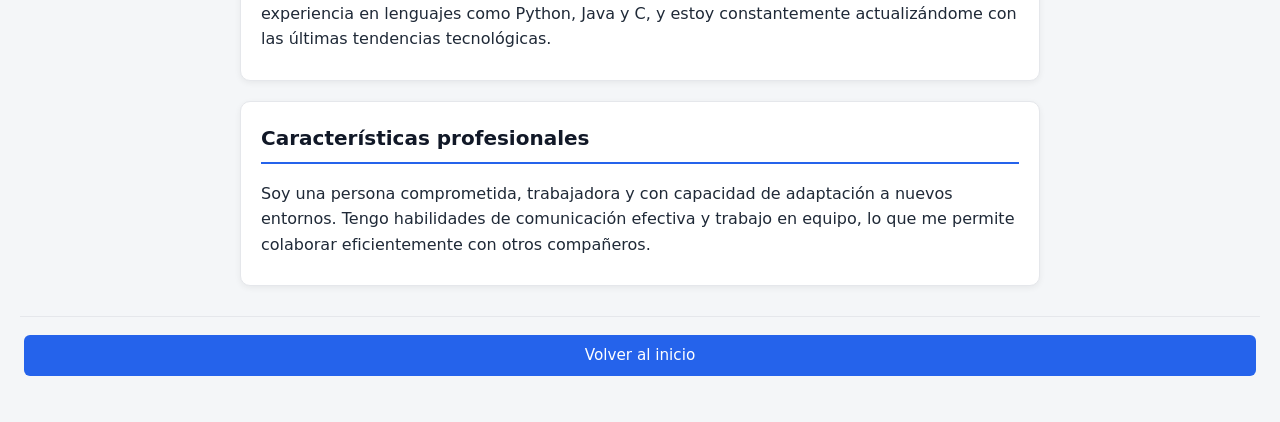
<file: perfil.html>
<!--
  ============================================================================
  ARCHIVO: perfil.html   →   Página "Perfil personal" del curriculum
  ============================================================================

  Esta página tiene la MISMA estructura que index.html (cabecera, menú,
  secciones y pie). Cambia únicamente el contenido.
  Por eso repetimos la explicación solo donde aparece algo nuevo.

  MEJORA: ahora el contenido principal va dentro de <main> (igual que en
  index.html) y el <footer> va fuera de <main>. Antes faltaba esa etiqueta.
  ============================================================================
-->

<!DOCTYPE html>

<!-- lang="es": el contenido está en español. -->
<html lang="es">

<head>
    <!-- Información sobre la página (no se ve en pantalla). -->
    <meta charset="UTF-8">
    <meta name="viewport" content="width=device-width, initial-scale=1.0">

    <!-- MEJORA: resumen para los buscadores. -->
    <meta name="description" content="Perfil personal de Rigoberto Benitez Aguilar: información, intereses, objetivos y áreas de especialidad.">
    <meta name="author" content="Rigoberto Benitez Aguilar">

    <!-- Este es el texto de la pestaña del navegador para ESTA página. -->
    <title>Perfil personal | Curriculum de Rigoberto Benitez Aguilar</title>

    <!-- Se vuelve a enlazar el MISMO archivo de estilos: así todas las páginas
         del sitio comparten el mismo diseño. -->
    <link rel="stylesheet" href="css/estilos.css">
</head>

<body>
    <!-- Cabecera con el título principal (<h1>). -->
    <header class="tarjeta perfil" id="inicio">
        <h1>Bienvenido al perfil personal de mi curriculum</h1>
    </header>

    <!-- Menú de navegación. MEJORA: sin la clase "btn" (que no servía) y con
         aria-label para los lectores de pantalla. -->
    <nav class="nav" aria-label="Menú de navegación del curriculum">
        <h2>Menú de navegación externa</h2>
        <!-- Enlaces a las otras páginas del sitio (navegación externa). -->
        <a href="index.html">Inicio</a>
        <a href="formacion.html">Formación académica</a>
        <a href="experiencia.html">Experiencia o proyectos</a>
        <a href="habilidades.html">Habilidades</a>
        <a href="contacto.html">Contacto</a>

        <h2>Menú de navegación interna</h2>
        <!-- Enlaces que saltan DENTRO de esta misma página (a los id de abajo). -->
        <a href="#informacion">Información Personal</a>
        <a href="#intereses">Intereses Profesionales</a>
        <a href="#objetivos">Objetivos</a>
        <a href="#especialidad">Áreas de Especialidad</a>
        <a href="#caracteristicas">Características Profesionales</a>
    </nav>

    <!-- <main> = contenido principal. MEJORA: ahora sí está presente. -->
    <main>

        <!-- <section> es una sección de contenido: agrupa un tema relacionado.
             Es muy parecida a <div>, pero indica "esto es un bloque temático". -->

        <section class="tarjeta perfil" id="informacion">
            <!-- <div> anida las cosas; aquí se usa como caja contenedora extra. -->
            <div>
                <h2>Información personal</h2>
                <p>Soy Rigoberto Benitez Aguilar, tengo 19 años y soy
                    estudiante de Ingeniería en Sistemas Computacionales. Actualmente
                    vivo en la ciudad de Ensenada Baja California. Aunque yo crecí en Isla
                    de Cedros, no ha sido limitante para mi desarrollo profesional, desde secundaria
                    y preparatoria me ha interesado la tecnología y la computación, a pesar de no haber
                    estudiado nada relacionado, en la universidad he desarrollado las habilidades que hoy tengo,
                    aunque no ha sido fácil.</p>
            </div>
        </section>

        <section class="tarjeta perfil" id="intereses">
            <div>
                <h2>Intereses profesionales</h2>
                <p>Me interesan especialmente los campos de desarrollo de software, inteligencia artificial y
                    seguridad informática. Creo que estas áreas tienen un gran potencial de crecimiento y me apasionan
                    por su naturaleza desafiante y constante evolución.</p>
            </div>
        </section>

        <section class="tarjeta perfil" id="objetivos">
            <div>
                <h2>Objetivos</h2>
                <p>Mi objetivo es contribuir al desarrollo de soluciones tecnológicas innovadoras que mejoren la
                    vida de las personas. Busco oportunidades para crecer profesionalmente y adquirir experiencia en
                    proyectos
                    desafiantes, ya que no me gusta ser conformista.</p>
            </div>
        </section>

        <section class="tarjeta perfil" id="especialidad">
            <div>
                <h2>Áreas de especialidad </h2>
                <p>Me especializo en desarrollo de software, inteligencia artificial y seguridad informática. Tengo
                    experiencia en
                    lenguajes como Python, Java y C, y estoy constantemente actualizándome con las últimas tendencias
                    tecnológicas.</p>
            </div>
        </section>

        <section class="tarjeta perfil" id="caracteristicas">
            <div>
                <h2>Características profesionales</h2>
                <p>Soy una persona comprometida, trabajadora y con capacidad de adaptación a nuevos entornos. Tengo
                    habilidades de comunicación
                    efectiva y trabajo en equipo, lo que me permite colaborar eficientemente con otros compañeros.</p>
            </div>
        </section>
    </main>

    <!-- Pie de página con el enlace para volver arriba (ahora fuera de <main>). -->
    <footer class="nav">
        <a href="#inicio">Volver al inicio</a>
    </footer>
</body>
</html>
</file>
<file: css/estilos.css>
/* ============================================================================
   ARCHIVO: css/estilos.css   →   La hoja de estilos (el DISEÑO)
   ============================================================================

   Los archivos HTML dicen QUÉ hay (texto, listas, imágenes...).
   Este archivo dice CÓMO se ve (colores, tamaños, espacios...).

   CÓMO SE ESCRIBE CSS:
       selector {
           propiedad: valor;
       }

   - El "selector" apunta a qué elementos del HTML queremos pintar.
     Ejemplos:  body  (todo el cuerpo),  .nav  (clase "nav"),  #inicio (id).
   - "propiedad" es lo que cambia (color, tamaño...).
   - "valor" es cuánto cambia.
   - Cada línea termina en punto y coma ( ; ).

   TRES FORMAS DE SELECCIONAR (muy importante):
     p        → TODAS las etiquetas <p>
     .tarjeta → TODOS los elementos con class="tarjeta"
     #inicio  → EL elemento con id="inicio" (los id son únicos)

   Los comentarios en CSS se abren con una barra seguida de un asterisco, y se
   cierran con un asterisco seguido de una barra: justo el bloque que estás
   leyendo ahora mismo es un comentario.
   ============================================================================ */


/* =========================
   MEJORA: VARIABLES DE COLOR
   =========================

   ":root" representa el elemento raíz (toda la página). Aquí guardamos los
   colores en "variables" para NO repetirlos por todos lados.
   Se usan después con  var(--nombre).

   Ventaja: si mañana quieres cambiar el azul del sitio, lo cambias UNA sola
   vez aquí y se actualiza en TODAS las reglas. */
:root {
    --fondo: #f4f6f8;          /* gris muy claro del fondo */
    --texto: #1f2937;          /* color normal del texto */
    --titulo: #111827;         /* color de los títulos */
    --gris: #4b5563;           /* gris medio (subtítulos del menú) */
    --gris-2: #374151;         /* gris oscuro (h3) */
    --azul: #2563eb;           /* azul principal (enlaces) */
    --azul-oscuro: #1d4ed8;    /* azul más oscuro (al pasar el ratón) */
    --oscuro: #1f2937;         /* fondo de los botones del menú */
    --oscuro-2: #111827;       /* fondo de los botones al pasar el ratón */
    --blanco: #ffffff;         /* blanco de las tarjetas */
    --borde: #e5e7eb;          /* gris clarito de los bordes */
    --radio: 10px;             /* redondeo de las esquinas */
    --sombra: 0 2px 6px rgba(0, 0, 0, 0.06); /* sombra suave */
}


/* =========================
   ESTILOS GENERALES
   ========================= */

/* "*" significa "TODOS los elementos". Aquí le decimos que su ancho incluya
   el relleno y el borde, así los tamaños son más fáciles de calcular. */
* {
    box-sizing: border-box;
}

/* MEJORA: cuando haces clic en un enlace interno (href="#algo"), la página
   baja "suavemente" en vez de saltar de golpe. */
html {
    scroll-behavior: smooth;
}

/* "body" es el cuerpo entero de la página (todo lo visible). */
body {
    margin: 0;                 /* quita el espacio blanco que el navegador pone por defecto */
    padding: 20px;             /* espacio interior: separa el contenido del borde de la ventana */
    font-family:               /* lista de fuentes; el navegador usa la primera que tenga disponible */
        system-ui,
        -apple-system,
        Segoe UI,
        Roboto,
        Helvetica,
        Arial,
        sans-serif;
    background-color: var(--fondo);
    color: var(--texto);
    line-height: 1.6;          /* espacio entre líneas: 1.6 = una vez y media cómoda para leer */
}

/* "a" = todos los enlaces. */
a {
    color: var(--azul);
    text-decoration: none;     /* quita el subrayado que traen por defecto */
}

/* ":hover" = cuando el ratón pasa por encima. Aquí sí subrayamos el enlace. */
a:hover {
    text-decoration: underline;
}

/* MEJORA (accesibilidad): ":focus-visible" marca el enlace cuando el usuario
   navega con el TECLADO (tecla Tab). Un recuadro azul indica dónde está.
   Es importante para personas que no usan el ratón. */
a:focus-visible {
    outline: 3px solid var(--azul);
    outline-offset: 2px;
    border-radius: 4px;
}


/* =========================
   HEADER / TÍTULO
   ========================= */

/* Combinar "header.tarjeta" = solo el <header> que tenga class="tarjeta". */
header.tarjeta {
    text-align: center;        /* centra el texto */
    padding: 24px 16px;        /* 24px arriba/abajo, 16px izquierda/derecha */
    margin-bottom: 20px;       /* espacio de separación con lo de abajo */
}

/* Otro selector combinado: el <h1> que está DENTRO de un header.tarjeta. */
header.tarjeta h1 {
    margin: 0;                 /* quita el margen que los títulos traen por defecto */
    font-size: 1.5rem;         /* tamaño de letra; "rem" = tamaño base del navegador (≈16px) */
    color: var(--titulo);
}


/* =========================
   NAVEGACIÓN (el menú)
   ========================= */

/* ".nav" = cualquier elemento con class="nav". */
.nav {
    display: flex;             /* activa las "cajas flexibles": alinea los hijos fácilmente */
    flex-direction: column;    /* los coloca uno debajo del otro (en columna) */
    gap: 10px;                 /* espacio uniforme entre los elementos */
    margin-bottom: 24px;
    text-align: center;
}

.nav h2 {
    margin: 12px 0 6px 0;      /* arriba, derecha, abajo, izquierda */
    font-size: 1rem;
    color: var(--gris);
    border-bottom: 1px solid var(--borde); /* línea fina por debajo */
    padding-bottom: 4px;
}

/* ".nav a" = enlaces dentro de .nav (nótese el espacio). */
.nav a {
    display: inline-block;     /* permite darle padding y ancho como si fuera un bloque */
    padding: 8px 16px;
    background-color: var(--oscuro);
    color: var(--blanco);
    border-radius: 6px;        /* esquinas redondeadas */
    font-size: 0.95rem;
    margin: 2px 4px;
    /* MEJORA: "transition" hace que el cambio de color sea suave, no brusco. */
    transition: background-color 0.2s ease;
}

/* Cuando pasas el ratón por un enlace del menú, se oscurece más. */
.nav a:hover {
    background-color: var(--oscuro-2);
    text-decoration: none;
}

/* Foco por teclado también en los botones del menú. */
.nav a:focus-visible {
    outline: 3px solid var(--azul);
    outline-offset: 2px;
}


/* =========================
   TARJETAS / SECCIONES
   ========================= */

/* ".tarjeta" da el aspecto de "tarjeta blanca" a cabeceras y secciones. */
.tarjeta {
    background-color: var(--blanco);
    border: 1px solid var(--borde);
    border-radius: var(--radio);
    padding: 20px;
    margin: 0 auto 20px auto;  /* "auto" a los lados = centrado horizontalmente */
    max-width: 800px;          /* no deja que crezca más de 800px (se ve mejor) */
    box-shadow: var(--sombra);
}

.tarjeta h2 {
    margin-top: 0;
    font-size: 1.25rem;
    color: var(--titulo);
    border-bottom: 2px solid var(--azul); /* línea azul bajo el subtítulo */
    padding-bottom: 8px;
}

.tarjeta h3 {
    margin: 12px 0 6px 0;
    font-size: 1.1rem;
    color: var(--gris-2);
}

.tarjeta p {
    font-size: 1rem;
    margin: 8px 0;
}

.tarjeta ul {
    padding-left: 20px;        /* espacio a la izquierda para que se vean las viñetas */
    margin: 8px 0;
}

.tarjeta li {
    margin: 4px 0;
    font-size: 1rem;
}


/* =========================
   IMÁGENES
   ========================= */

/* Controla el tamaño de las imágenes dentro de las tarjetas.
   MEJORA: aquí (y no en el HTML) se centran las imágenes. Antes se usaba el
   atributo align="center", que está obsoleto; ahora se hace con CSS. */
.tarjeta img {
    max-width: 100%;           /* la imagen nunca será más ancha que su contenedor */
    height: auto;              /* la altura se ajusta sola para no deformarla */
    display: block;            /* permite centrarla con "margin: ... auto" */
    margin: 12px auto;         /* centrada horizontalmente */
    border-radius: 6px;
}


/* =========================
   FOOTER (pie de página)
   ========================= */

footer.nav {
    margin-top: 30px;
    border-top: 1px solid var(--borde); /* línea separadora arriba */
    padding-top: 16px;
}

/* En el pie, los enlaces son azules en vez de oscuros. */
footer.nav a {
    background-color: var(--azul);
}

footer.nav a:hover {
    background-color: var(--azul-oscuro);
}


/* =========================
   RESPONSIVIDAD (para celulares)
   =========================

   Esto es un "media query": solo se aplica cuando la pantalla mide
   600 píxeles o menos (o sea, en teléfonos y tablets pequeñas).
   Dentro se ajustan tamaños para que todo se vea bien en pantallas chicas. */

@media (max-width: 600px) {
    body {
        padding: 12px;         /* menos espacio cuando hay poco ancho */
    }

    .tarjeta {
        padding: 16px;
        margin: 0 auto 16px auto;
    }

    header.tarjeta h1 {
        font-size: 1.25rem;    /* títulos más pequeños en el celular */
    }

    .nav h2 {
        font-size: 0.9rem;
    }

    .nav a {
        font-size: 0.9rem;
        padding: 6px 12px;
    }

    .tarjeta h2 {
        font-size: 1.1rem;
    }
}
</file>
